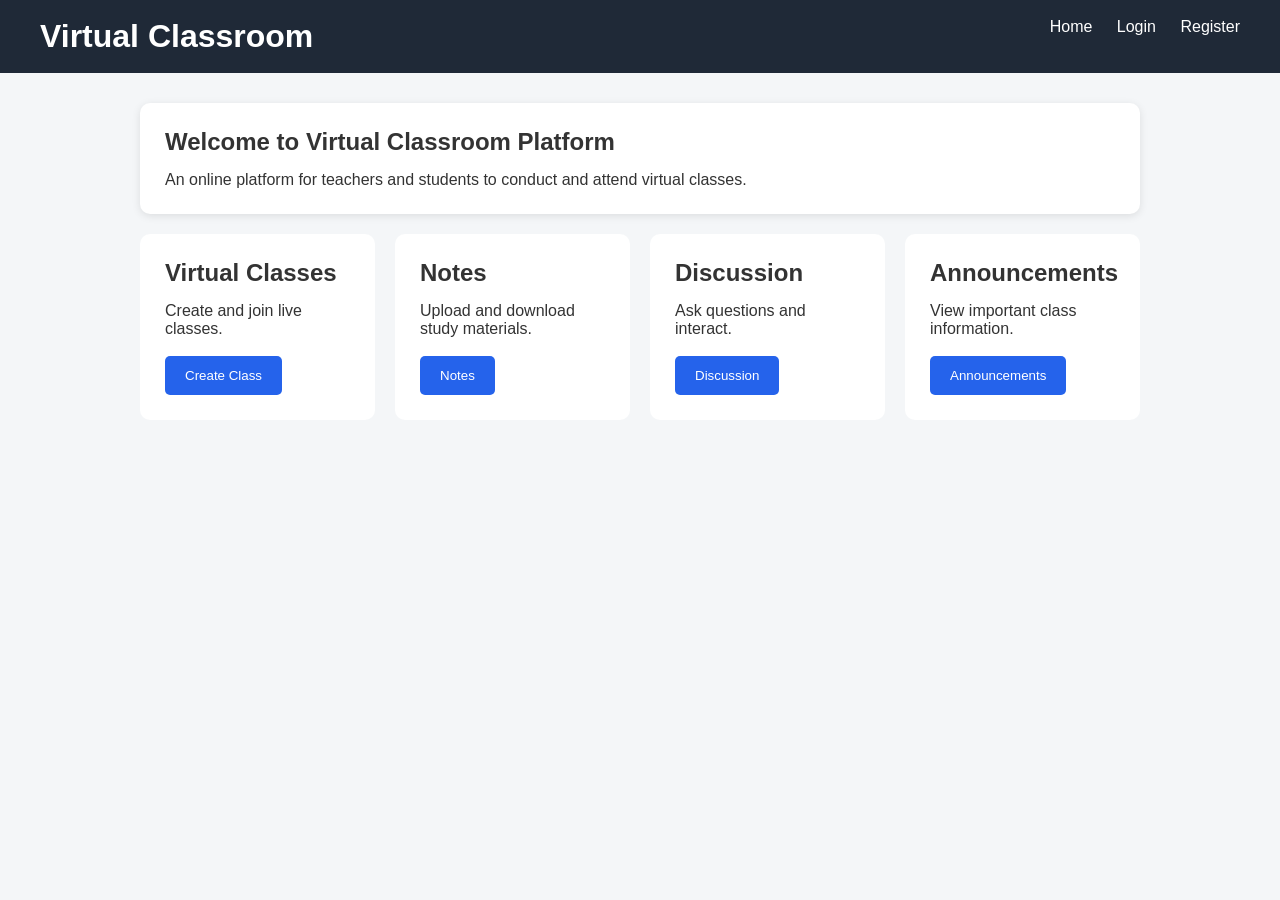
<file: index.html>
<!DOCTYPE html>
<html>
<head>
    <title>Virtual Classroom Platform</title>
    <link rel="stylesheet" href="style.css">
</head>

<body>

<header>

    <h1>Virtual Classroom</h1>

    <nav>
        <a href="index.html">Home</a>
        <a href="login.html">Login</a>
        <a href="register.html">Register</a>
    </nav>

</header>

<div class="container">

    <div class="card">

        <h2>Welcome to Virtual Classroom Platform</h2>

        <p>
            An online platform for teachers and students
            to conduct and attend virtual classes.
        </p>

    </div>

    <div class="feature-grid">

        <div class="feature">
            <h2>Virtual Classes</h2>
            <p>Create and join live classes.</p>
            <br>
            <a href="create-class.html">
                <button>Create Class</button>
            </a>
        </div>

        <div class="feature">
            <h2>Notes</h2>
            <p>Upload and download study materials.</p>
            <br>
            <a href="upload-notes.html">
                <button>Notes</button>
            </a>
        </div>

        <div class="feature">
            <h2>Discussion</h2>
            <p>Ask questions and interact.</p>
            <br>
            <a href="discussion.html">
                <button>Discussion</button>
            </a>
        </div>

        <div class="feature">
            <h2>Announcements</h2>
            <p>View important class information.</p>
            <br>
            <a href="announcements.html">
                <button>Announcements</button>
            </a>
        </div>

    </div>

</div>

</body>
</html>
</file>
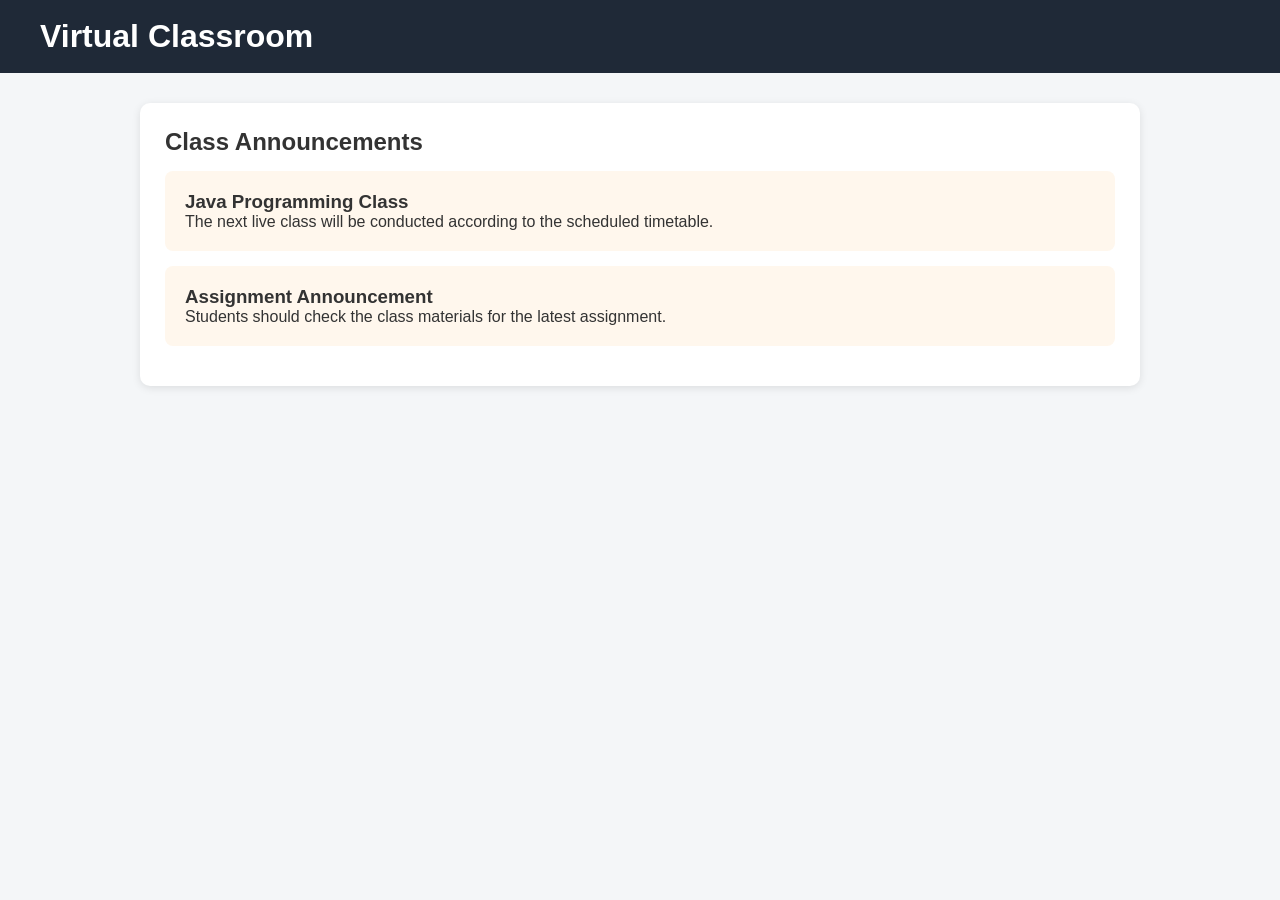
<file: announcements.html>
<!DOCTYPE html>
<html>

<head>
    <title>Announcements</title>
    <link rel="stylesheet" href="style.css">
</head>

<body>

<header>
    <h1>Virtual Classroom</h1>
</header>

<div class="container">

    <div class="card">

        <h2>Class Announcements</h2>

        <div class="announcement">

            <h3>Java Programming Class</h3>

            <p>
                The next live class will be conducted
                according to the scheduled timetable.
            </p>

        </div>

        <div class="announcement">

            <h3>Assignment Announcement</h3>

            <p>
                Students should check the class materials
                for the latest assignment.
            </p>

        </div>

    </div>

</div>

</body>
</html>
</file>
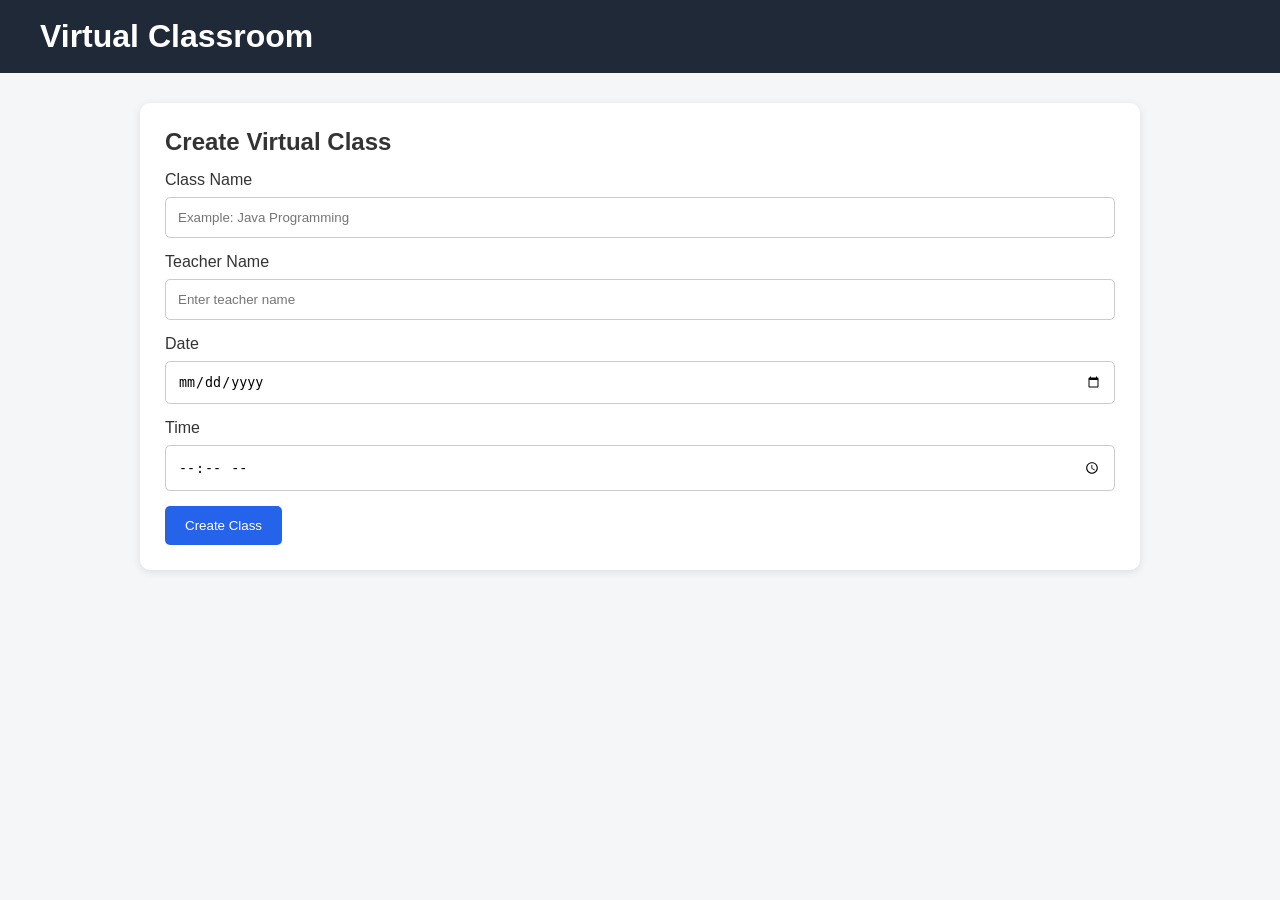
<file: create-class.html>
<!DOCTYPE html>
<html>

<head>
    <title>Create Virtual Class</title>
    <link rel="stylesheet" href="style.css">
</head>

<body>

<header>
    <h1>Virtual Classroom</h1>
</header>

<div class="container">

    <div class="card">

        <h2>Create Virtual Class</h2>

        <form onsubmit="createClass(event)">

            <label>Class Name</label>

            <input
                type="text"
                id="className"
                placeholder="Example: Java Programming"
                required
            >

            <label>Teacher Name</label>

            <input
                type="text"
                id="teacher"
                placeholder="Enter teacher name"
                required
            >

            <label>Date</label>

            <input type="date" required>

            <label>Time</label>

            <input type="time" required>

            <button type="submit">
                Create Class
            </button>

        </form>

    </div>

</div>

<script src="script.js"></script>

</body>
</html>
</file>
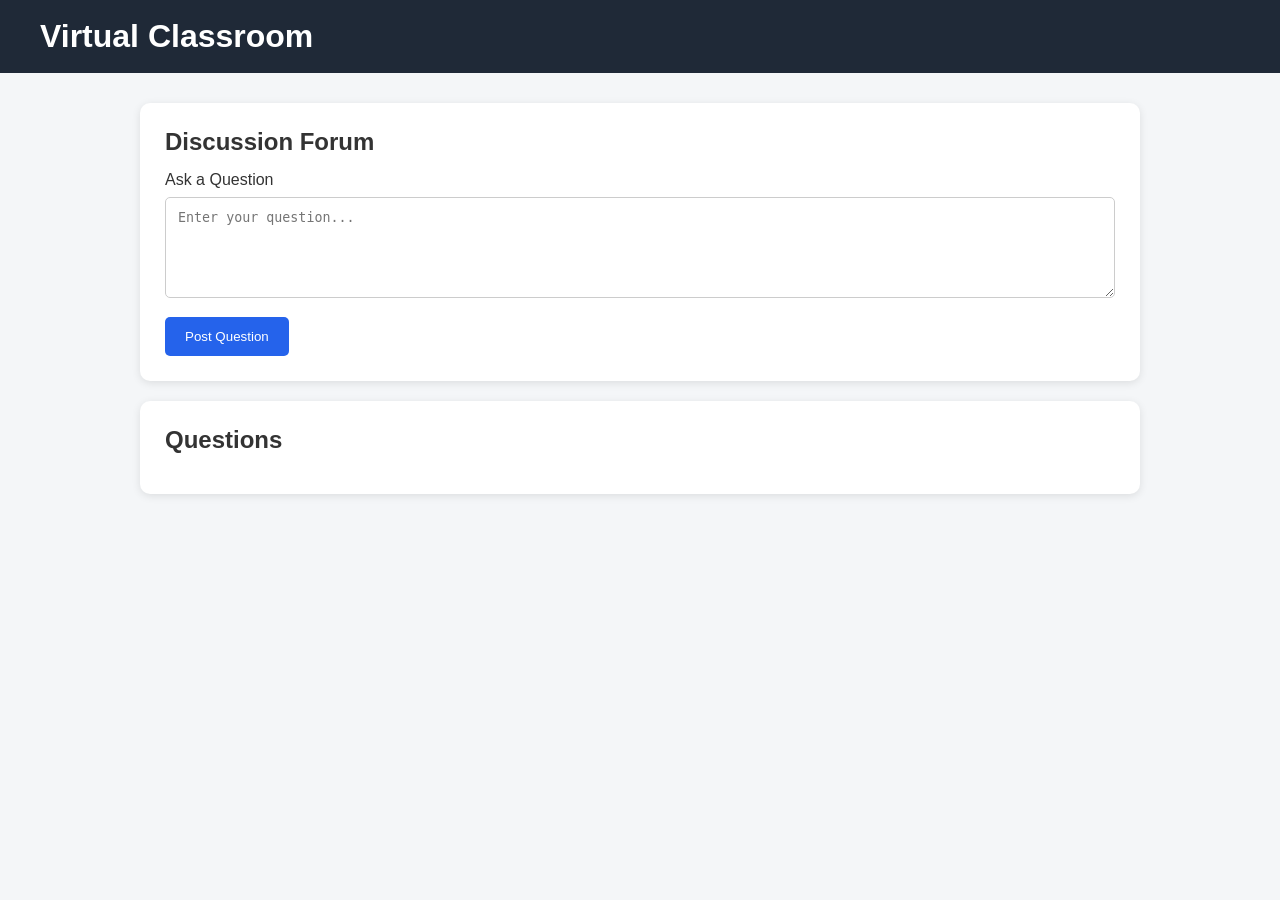
<file: discussion.html>
<!DOCTYPE html>
<html>

<head>
    <title>Discussion Forum</title>
    <link rel="stylesheet" href="style.css">
</head>

<body>

<header>
    <h1>Virtual Classroom</h1>
</header>

<div class="container">

    <div class="card">

        <h2>Discussion Forum</h2>

        <form onsubmit="postQuestion(event)">

            <label>Ask a Question</label>

            <textarea
                id="question"
                rows="5"
                placeholder="Enter your question..."
                required
            ></textarea>

            <button type="submit">
                Post Question
            </button>

        </form>

    </div>

    <div class="card">

        <h2>Questions</h2>

        <div id="questionList">
        </div>

    </div>

</div>

<script src="script.js"></script>

</body>
</html>
</file>
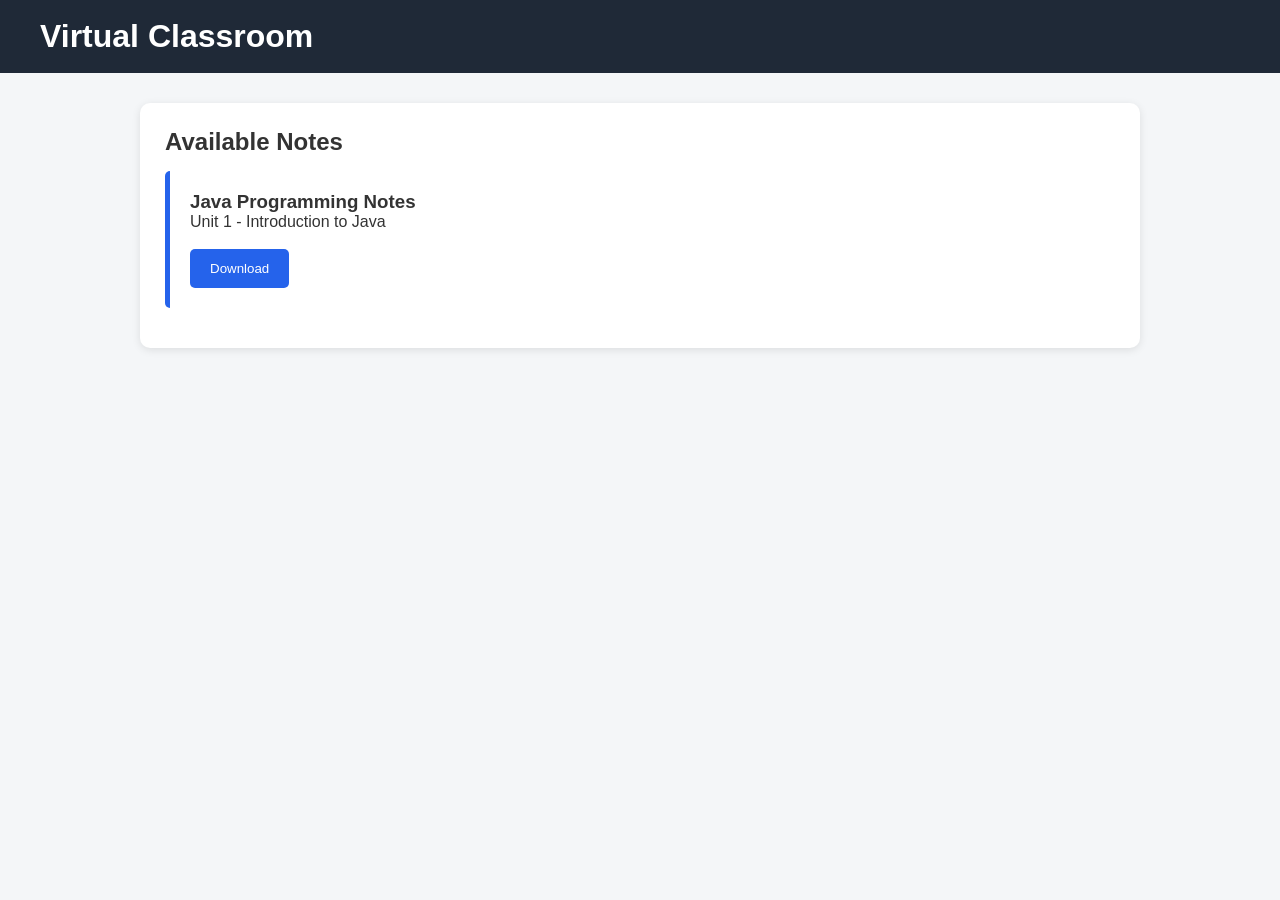
<file: download-notes.html>
<!DOCTYPE html>
<html>

<head>
    <title>Download Notes</title>
    <link rel="stylesheet" href="style.css">
</head>

<body>

<header>
    <h1>Virtual Classroom</h1>
</header>

<div class="container">

    <div class="card">

        <h2>Available Notes</h2>

        <div class="class-box">

            <h3>Java Programming Notes</h3>

            <p>Unit 1 - Introduction to Java</p>

            <br>

            <a href="#" onclick="downloadNotes()">
                <button>Download</button>
            </a>

        </div>

    </div>

</div>

<script>

function downloadNotes() {
    alert("Notes download started.");
}

</script>

</body>
</html>
</file>
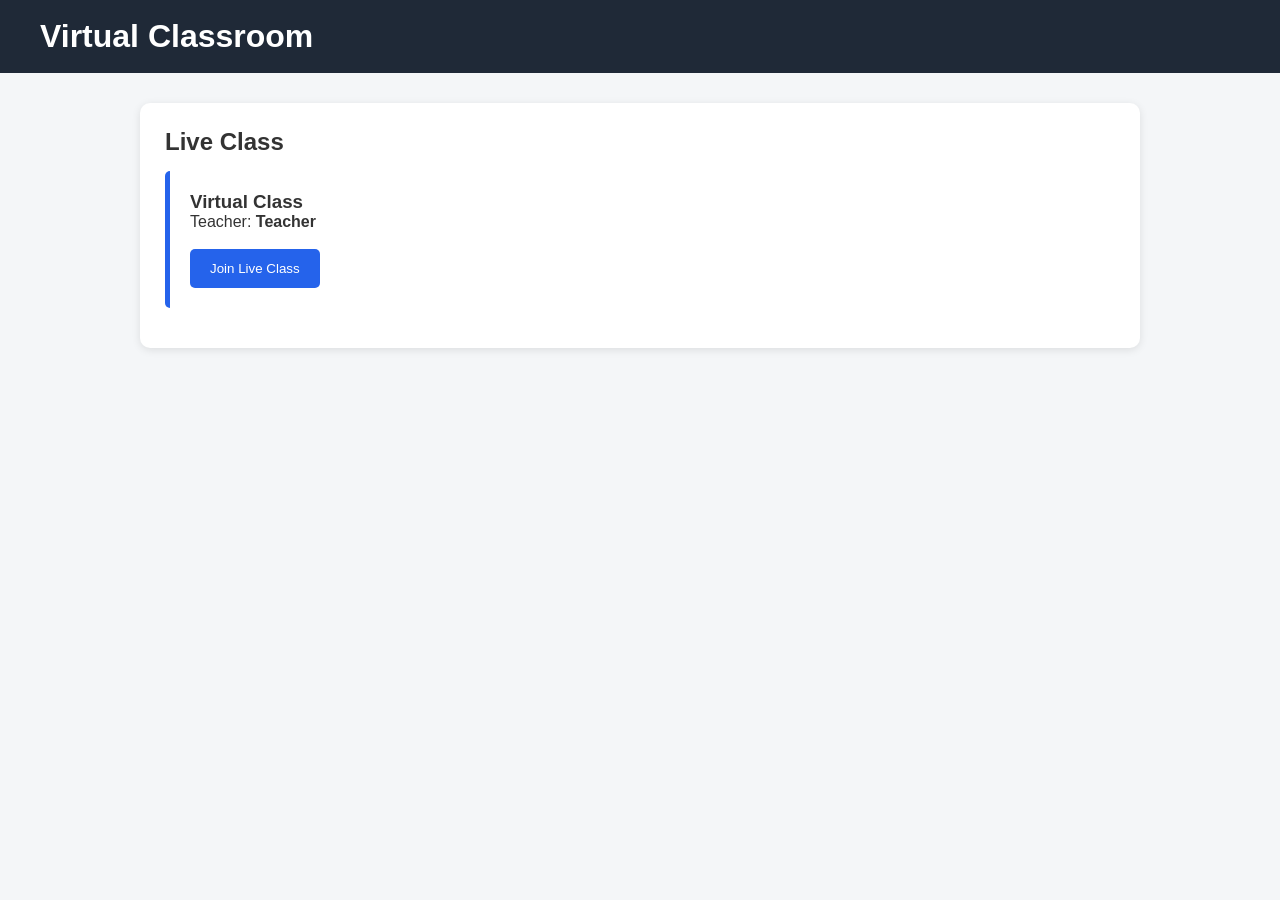
<file: live-class.html>
<!DOCTYPE html>
<html>

<head>
    <title>Live Class</title>
    <link rel="stylesheet" href="style.css">
</head>

<body>

<header>
    <h1>Virtual Classroom</h1>
</header>

<div class="container">

    <div class="card">

        <h2>Live Class</h2>

        <div class="class-box">

            <h3 id="classTitle">
                Virtual Class
            </h3>

            <p>
                Teacher:
                <strong id="teacherName">
                    Teacher
                </strong>
            </p>

            <br>

            <button onclick="joinClass()">
                Join Live Class
            </button>

        </div>

    </div>

</div>

<script>

document.getElementById("classTitle").innerText =
    localStorage.getItem("className") || "Virtual Class";

document.getElementById("teacherName").innerText =
    localStorage.getItem("teacher") || "Teacher";

function joinClass() {
    alert("You have joined the live class!");
}

</script>

</body>
</html>
</file>
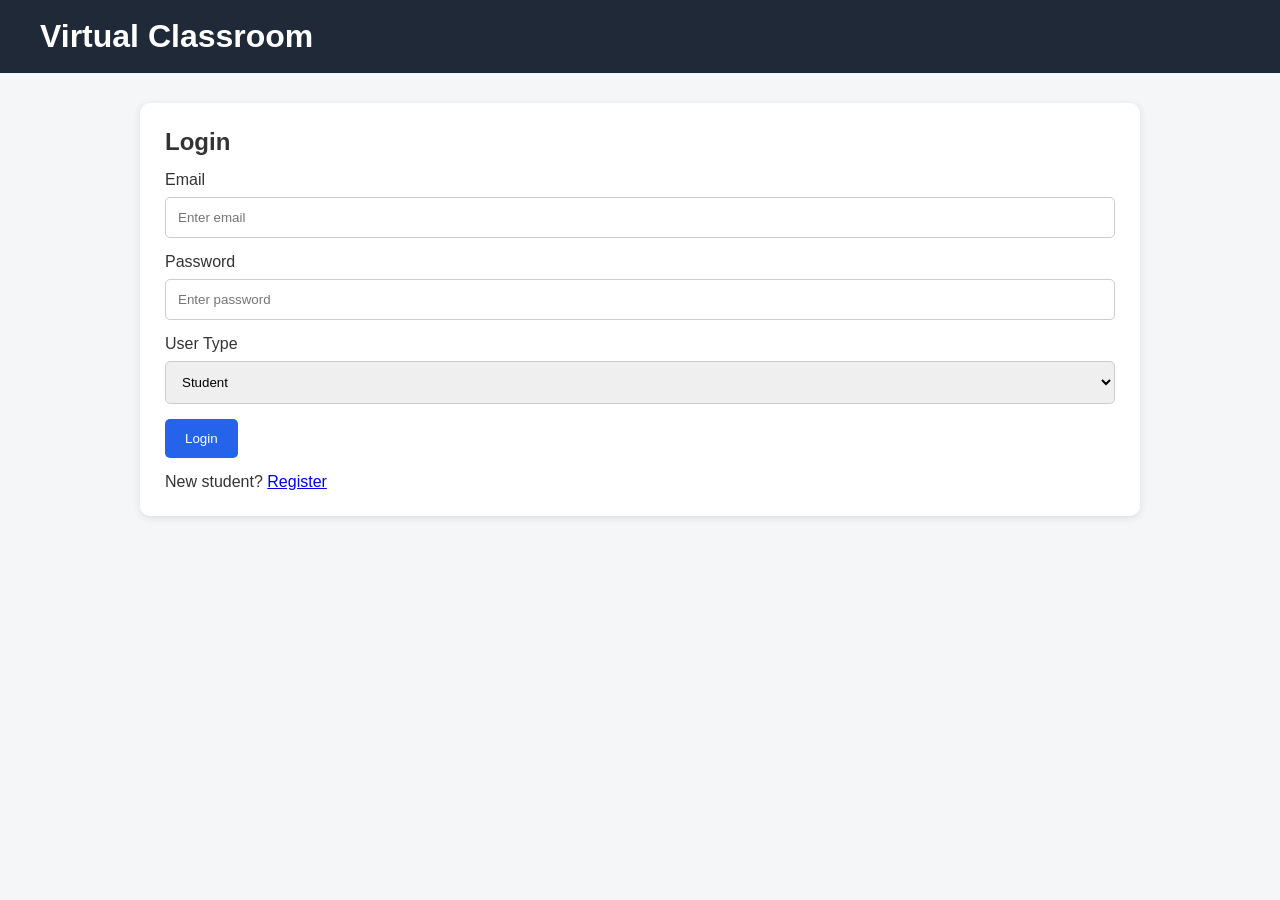
<file: login.html>
<!DOCTYPE html>
<html>
<head>
    <title>Login</title>
    <link rel="stylesheet" href="style.css">
</head>

<body>

<header>
    <h1>Virtual Classroom</h1>
</header>

<div class="container">

    <div class="card">

        <h2>Login</h2>

        <form onsubmit="loginUser(event)">

            <label>Email</label>

            <input
                type="email"
                id="email"
                placeholder="Enter email"
                required
            >

            <label>Password</label>

            <input
                type="password"
                id="password"
                placeholder="Enter password"
                required
            >

            <label>User Type</label>

            <select>
                <option>Student</option>
                <option>Teacher</option>
            </select>

            <button type="submit">
                Login
            </button>

        </form>

        <p style="margin-top:15px;">
            New student?
            <a href="register.html">Register</a>
        </p>

    </div>

</div>

<script src="script.js"></script>

</body>
</html>
</file>
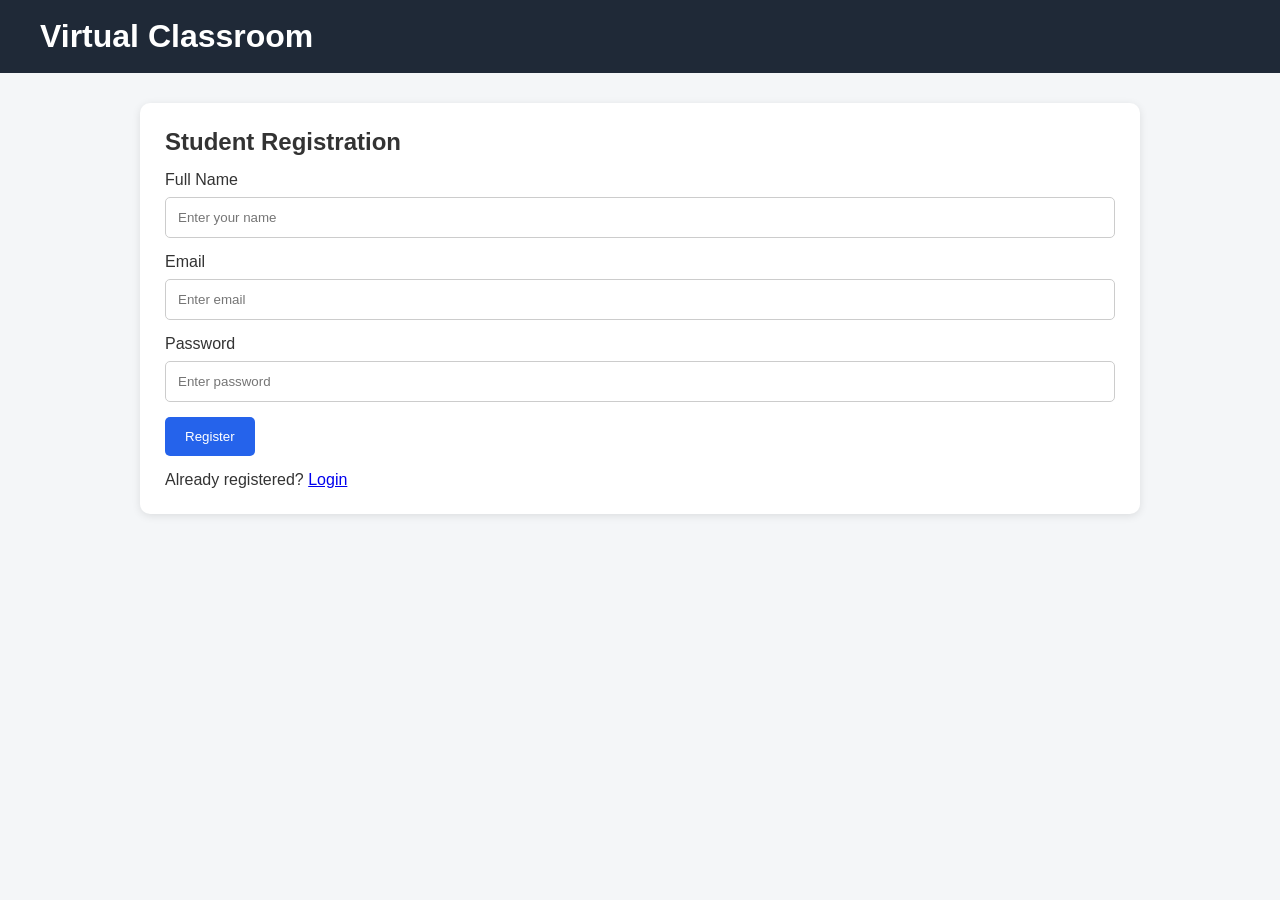
<file: register.html>
<!DOCTYPE html>
<html>
<head>
    <title>Student Registration</title>
    <link rel="stylesheet" href="style.css">
</head>

<body>

<header>
    <h1>Virtual Classroom</h1>
</header>

<div class="container">

    <div class="card">

        <h2>Student Registration</h2>

        <form onsubmit="registerUser(event)">

            <label>Full Name</label>
            <input
                type="text"
                id="name"
                placeholder="Enter your name"
                required
            >

            <label>Email</label>
            <input
                type="email"
                id="email"
                placeholder="Enter email"
                required
            >

            <label>Password</label>
            <input
                type="password"
                id="password"
                placeholder="Enter password"
                required
            >

            <button type="submit">
                Register
            </button>

        </form>

        <p style="margin-top:15px;">
            Already registered?
            <a href="login.html">Login</a>
        </p>

    </div>

</div>

<script src="script.js"></script>

</body>
</html>
</file>
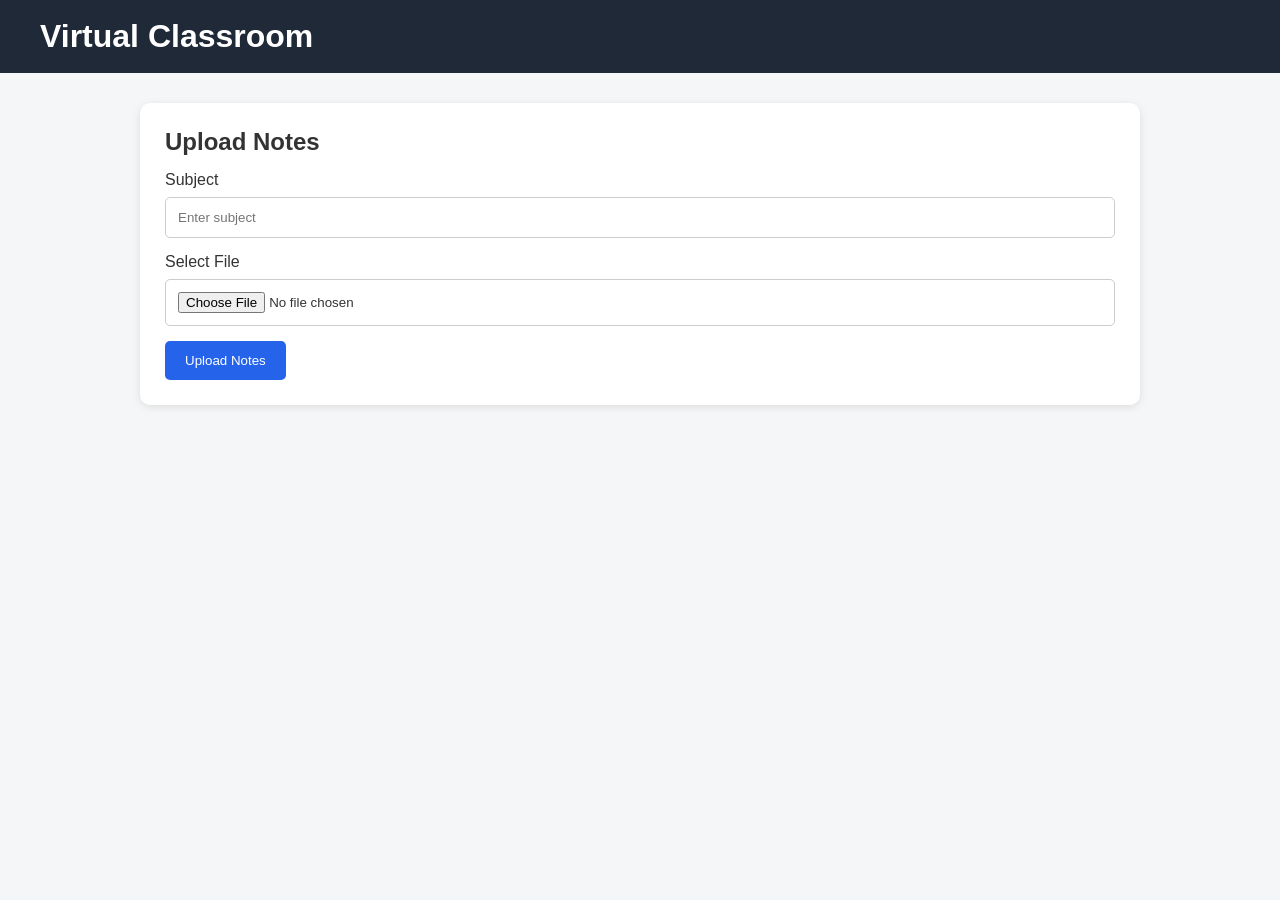
<file: upload-notes.html>
<!DOCTYPE html>
<html>

<head>
    <title>Upload Notes</title>
    <link rel="stylesheet" href="style.css">
</head>

<body>

<header>
    <h1>Virtual Classroom</h1>
</header>

<div class="container">

    <div class="card">

        <h2>Upload Notes</h2>

        <form onsubmit="uploadNotes(event)">

            <label>Subject</label>

            <input
                type="text"
                id="subject"
                placeholder="Enter subject"
                required
            >

            <label>Select File</label>

            <input
                type="file"
                id="notesFile"
                required
            >

            <button type="submit">
                Upload Notes
            </button>

        </form>

        <p id="uploadMessage"></p>

    </div>

</div>

<script>

function uploadNotes(event) {

    event.preventDefault();

    const file =
        document.getElementById("notesFile").files[0];

    document.getElementById("uploadMessage").innerText =
        "Notes uploaded successfully: " + file.name;

}

</script>

</body>
</html>
</file>
<file: style.css>
* {
    box-sizing: border-box;
    margin: 0;
    padding: 0;
}

body {
    font-family: Arial, sans-serif;
    background: #f4f6f8;
    color: #333;
}

header {
    background: #1f2937;
    color: white;
    padding: 18px 40px;
}

header h1 {
    display: inline-block;
}

nav {
    float: right;
}

nav a {
    color: white;
    text-decoration: none;
    margin-left: 20px;
}

.container {
    width: 90%;
    max-width: 1000px;
    margin: 30px auto;
}

.card {
    background: white;
    padding: 25px;
    margin-bottom: 20px;
    border-radius: 10px;
    box-shadow: 0 2px 8px rgba(0,0,0,0.1);
}

h2 {
    margin-bottom: 15px;
}

input,
textarea,
select {
    width: 100%;
    padding: 12px;
    margin: 8px 0 15px;
    border: 1px solid #ccc;
    border-radius: 5px;
}

button {
    background: #2563eb;
    color: white;
    border: none;
    padding: 12px 20px;
    border-radius: 5px;
    cursor: pointer;
}

button:hover {
    background: #1d4ed8;
}

.feature-grid {
    display: grid;
    grid-template-columns: repeat(auto-fit, minmax(220px, 1fr));
    gap: 20px;
}

.feature {
    background: white;
    padding: 25px;
    border-radius: 10px;
}

.success {
    color: green;
    margin-top: 10px;
}

.class-box {
    background: white;
    padding: 20px;
    margin: 15px 0;
    border-left: 5px solid #2563eb;
    border-radius: 5px;
}

.announcement {
    background: #fff7ed;
    padding: 20px;
    margin: 15px 0;
    border-radius: 8px;
}
</file>
